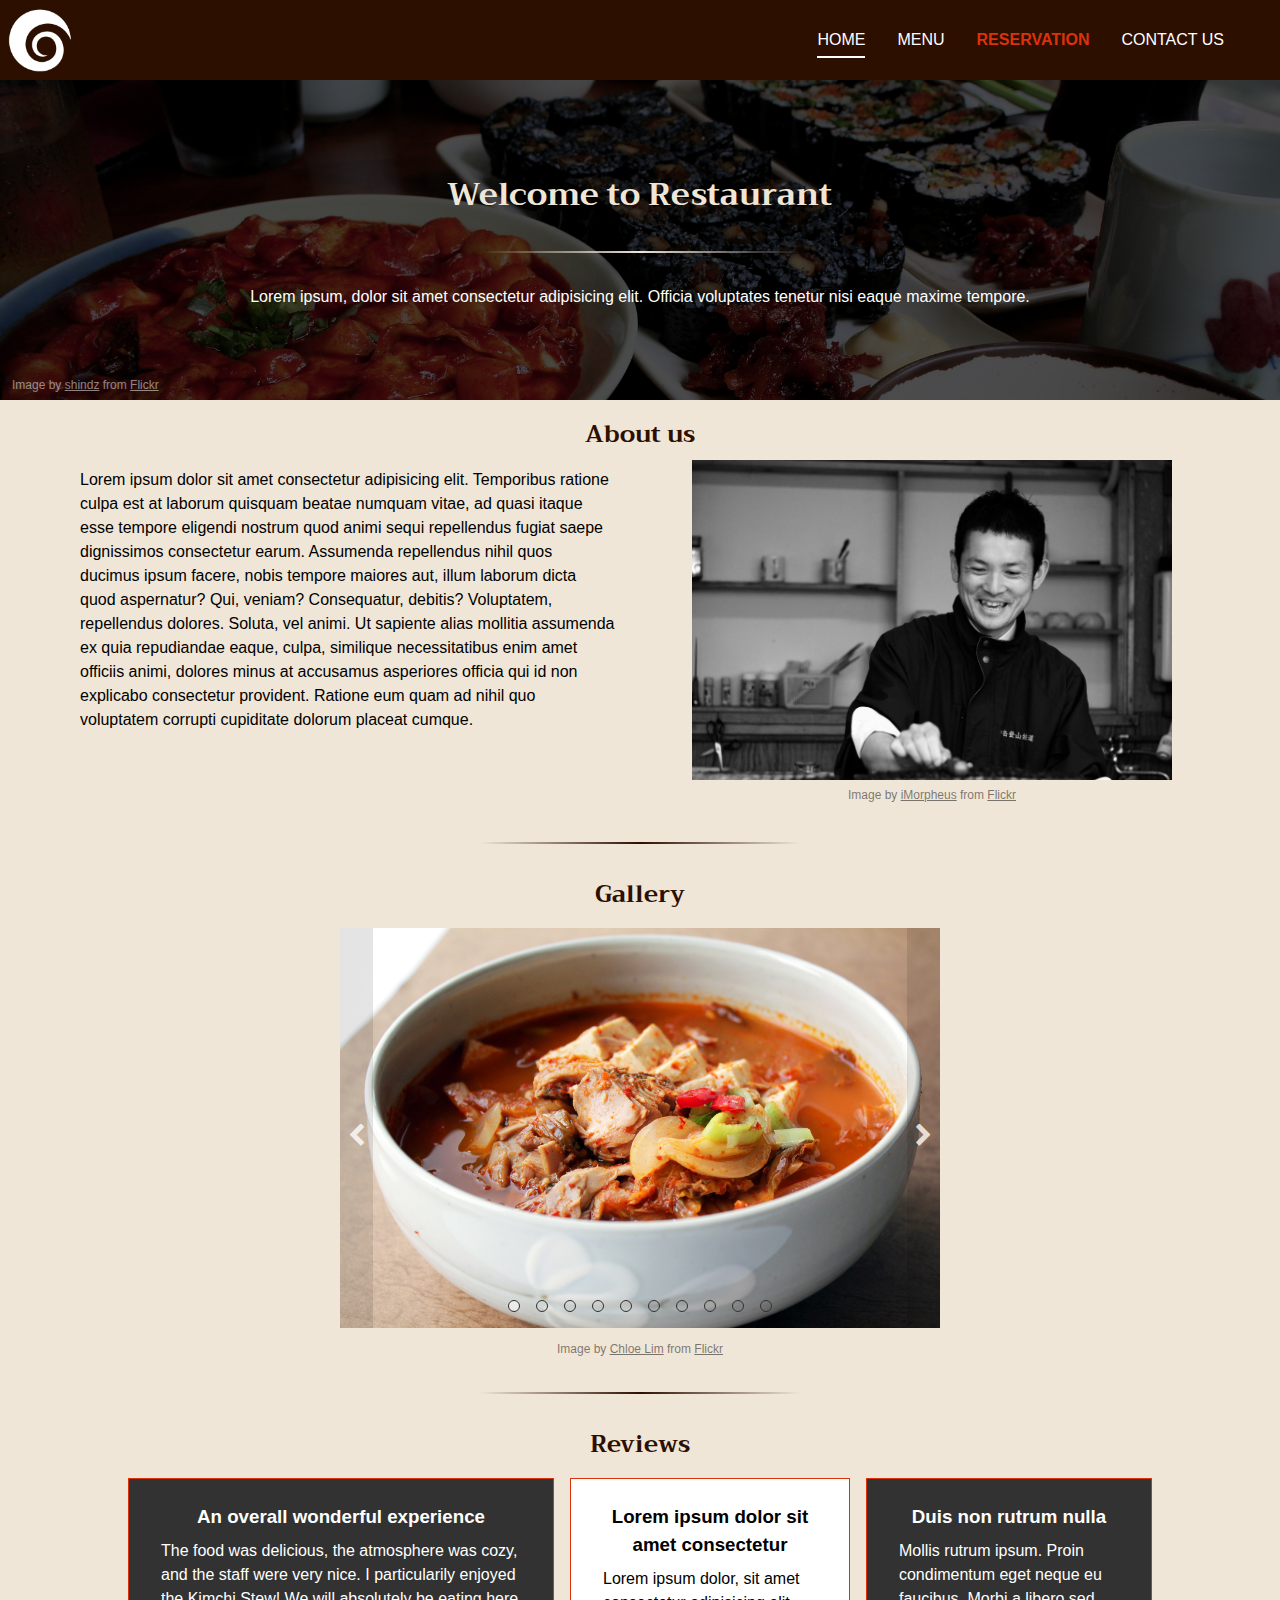
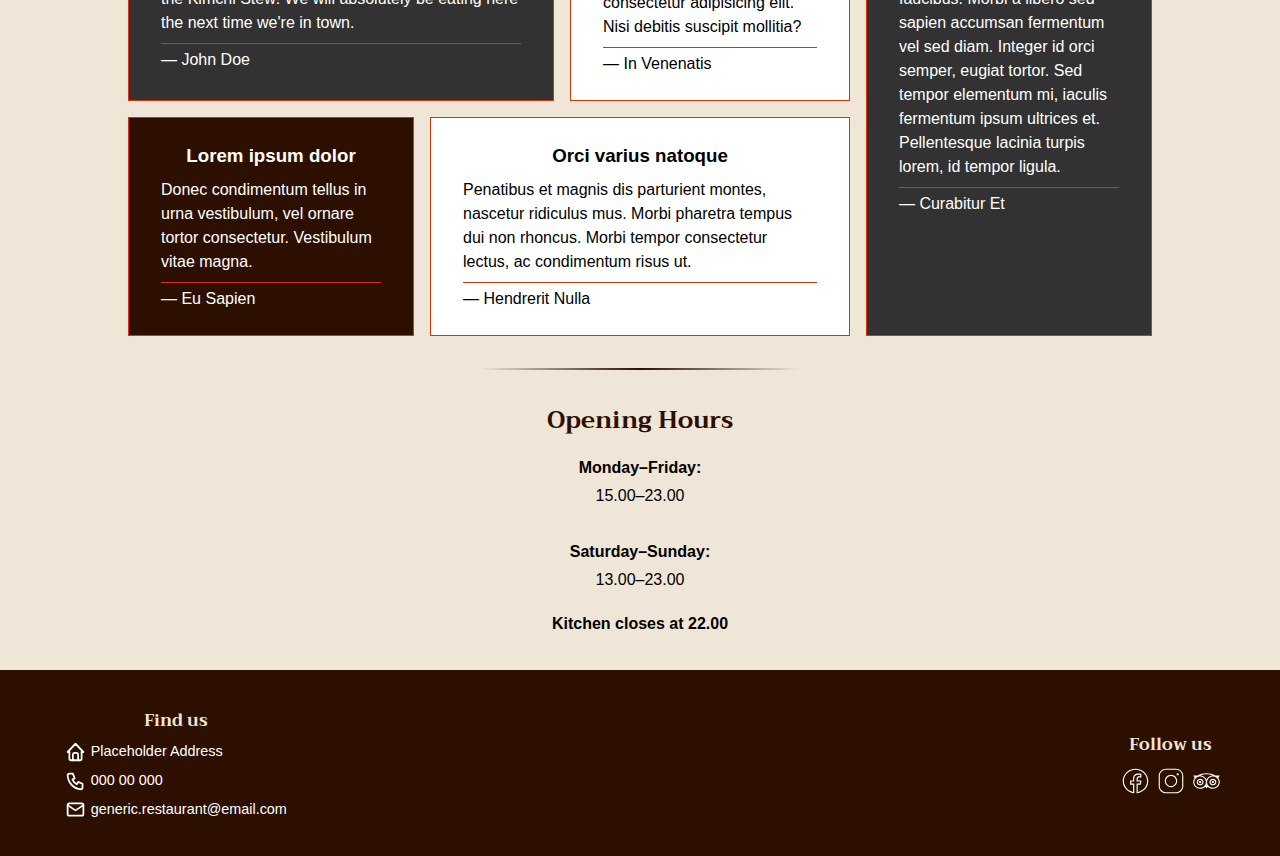
<file: index.html>
<!DOCTYPE html>
<html lang="en">

<head>
    <meta charset="UTF-8">
    <meta http-equiv="X-UA-Compatible" content="IE=edge">
    <meta name="viewport" content="width=device-width, initial-scale=1.0">
    <title>Restaurant</title>
    <link rel="icon" type="image/x-icon" href="images/icons/favicon.ico">
    <link rel="stylesheet" href="css/main.css">
    <link rel="stylesheet" href="css/index.css">
    <link rel="stylesheet" href="https://cdnjs.cloudflare.com/ajax/libs/font-awesome/4.7.0/css/font-awesome.min.css">
    <script src="https://ajax.googleapis.com/ajax/libs/jquery/2.1.3/jquery.min.js"></script>
    <script defer src="js/insert-header-and-footer.js"></script>
    <script defer src="js/gallery-slideshow.js"></script>
</head>

<body>
    <header>
        <!-- Navigation for when JavaScript is disabled -->
        <nav class="no-js">
            <ul class="nav-list">
                <li>
                    <a class="nav-link" href="index.html">Home</a>
                </li>
                <li>
                    <a class="nav-link" href="menu.html">Menu</a>
                </li>
                <li><a class="nav-link highlight" href="reservation.html">Reservation</a></li>
                <li><a class="nav-link" href="contact us.html">Contact us</a></li>
            </ul>
        </nav>
    </header>

    <main>
        <!-- Banner -->
        <section>
            <figure class="banner-container img-overlay">
                <div class="banner-text">
                    <h1 id="introduction">Welcome to Restaurant</h1>
                    <hr>
                    <p>Lorem ipsum, dolor sit amet consectetur adipisicing elit. Officia voluptates tenetur nisi eaque
                        maxime tempore.</p>
                </div>
                <figcaption>
                    Image by <a target="_blank" rel="noopener noreferrer"
                        href="https://www.flickr.com/photos/90922774@N00">shindz</a>
                    from <a target="_blank" rel="noopener noreferrer"
                        href="https://www.flickr.com/photos/90922774@N00/872371771">Flickr</a>
                </figcaption>
            </figure>
        </section>

        <!-- About Us -->
        <section>
            <h2>About us</h2>
            <div class="split">
                <div class="split--larger">
                    <p>Lorem ipsum dolor sit amet consectetur adipisicing elit.
                        Temporibus ratione culpa est at laborum quisquam beatae
                        numquam vitae, ad quasi itaque esse tempore eligendi nostrum
                        quod animi sequi repellendus fugiat saepe dignissimos
                        consectetur earum. Assumenda repellendus nihil quos ducimus
                        ipsum facere, nobis tempore maiores aut, illum laborum dicta
                        quod aspernatur? Qui, veniam? Consequatur, debitis?
                        Voluptatem, repellendus dolores. Soluta, vel animi. Ut
                        sapiente alias mollitia assumenda ex quia repudiandae eaque,
                        culpa, similique necessitatibus enim amet officiis animi,
                        dolores minus at accusamus asperiores officia qui id non
                        explicabo consectetur provident. Ratione eum quam ad nihil
                        quo voluptatem corrupti cupiditate dolorum placeat cumque.</p>
                </div>
                <div class="split--smaller">
                    <img class="img-medium" src="images/yakitori-chef.jpg" alt="Smiling Yakitori chef">
                    <figcaption>
                        Image by <a target="_blank" rel="noopener noreferrer"
                            href="https://www.flickr.com/photos/sfj/">iMorpheus</a> from <a target="_blank"
                            rel="noopener noreferrer"
                            href="https://www.flickr.com/photos/sfj/2467590500/in/photostream/">Flickr</a>
                    </figcaption>
                </div>
            </div>
        </section>
        <hr>

        <!-- Gallery -->
        <section>
            <h2>Gallery</h2>
            <div class="slide-gallery">
                <!-- Buttons -->
                <button class="gallery-btn-prev">
                    <i class="fa fa-chevron-left" aria-hidden="true"></i>
                </button>
                <button class="gallery-btn-next">
                    <i class="fa fa-chevron-right" aria-hidden="true"></i>
                </button>
                <a href="#reviews" id="skip-gallery" class="skip-link">Skip image links</a>

                <!-- Images -->
                <div class="gallery-images">
                    <figure class="gallery-item">
                        <img src="images/gallery/tuna-kimchi-stew.jpg" alt="Tuna Kimchi Stew.">
                        <figcaption>
                            Image by <a target="_blank" rel="noopener noreferrer"
                                href="https://www.flickr.com/photos/kfoodaddict/">Chloe Lim</a> from <a target="_blank"
                                rel="noopener noreferrer"
                                href="https://www.flickr.com/photos/kfoodaddict/10165987846/in/photostream/">Flickr</a>
                        </figcaption>
                    </figure>

                    <figure class="gallery-item">
                        <img src="images/gallery/marinated-beef.jpg"
                            alt="Marinated, thin sliced beef with sweet soy sauce (Bulgogi).">
                        <figcaption>
                            Image by <a target="_blank" rel="noopener noreferrer"
                                href="https://www.flickr.com/photos/kfoodaddict/">Chloe Lim</a> from <a target="_blank"
                                rel="noopener noreferrer"
                                href="https://www.flickr.com/photos/kfoodaddict/8634652350/in/photostream/">Flickr</a>
                        </figcaption>
                    </figure>

                    <figure class="gallery-item">
                        <img src="images/gallery/fried-kimchi-pork-tofu.jpg"
                            alt="Fried Kimchi and pork served with warm tofu.">
                        <figcaption>
                            Image by <a target="_blank" rel="noopener noreferrer"
                                href="https://www.flickr.com/photos/kfoodaddict/">Chloe Lim</a> from <a target="_blank"
                                rel="noopener noreferrer"
                                href="https://www.flickr.com/photos/kfoodaddict/9933979106/in/photostream/">Flickr</a>
                        </figcaption>
                    </figure>

                    <figure class="gallery-item">
                        <img src="images/gallery/spicy-rice-cake-skewers.jpg" alt="Spicy Rice Cake on skewers.">
                        <figcaption>
                            Image by <a target="_blank" rel="noopener noreferrer"
                                href="https://www.flickr.com/photos/kfoodaddict/">Chloe Lim</a> from <a target="_blank"
                                rel="noopener noreferrer"
                                href="https://www.flickr.com/photos/kfoodaddict/9656164568/in/photostream/">Flickr</a>
                        </figcaption>
                    </figure>

                    <figure class="gallery-item">
                        <img src="images/gallery/spicy-noodle-fried-dumpling.jpg"
                            alt="Spicy Noodles with fried Dumplings.">
                        <figcaption>
                            Image by <a target="_blank" rel="noopener noreferrer"
                                href="https://www.flickr.com/photos/kfoodaddict/">Chloe Lim</a> from <a target="_blank"
                                rel="noopener noreferrer"
                                href="https://www.flickr.com/photos/kfoodaddict/9517663605/in/photostream/">Flickr</a>
                        </figcaption>
                    </figure>

                    <figure class="gallery-item">
                        <img src="images/gallery/spicy-pork.jpg" alt="Spicy Pork (Bulgogi).">
                        <figcaption>
                            Image by <a target="_blank" rel="noopener noreferrer"
                                href="https://www.flickr.com/photos/kfoodaddict/">Chloe Lim</a> from <a target="_blank"
                                rel="noopener noreferrer"
                                href="https://www.flickr.com/photos/kfoodaddict/10374957283/in/photostream/">Flickr</a>
                        </figcaption>
                    </figure>

                    <figure class="gallery-item">
                        <img src="images/gallery/fried-dumplings.jpg" alt="Fried Dumplings.">
                        <figcaption>
                            Image by <a target="_blank" rel="noopener noreferrer"
                                href="https://www.flickr.com/photos/95331993@N06/">Jinho Kim</a> from <a target="_blank"
                                rel="noopener noreferrer"
                                href="https://www.flickr.com/photos/95331993@N06/41824219882/in/album-72157633362316549/">Flickr</a>
                        </figcaption>
                    </figure>

                    <figure class="gallery-item">
                        <img src="images/gallery/bibimbap.jpg"
                            alt="Bibimbap (cookied rice with vegetables and meat, topped with kimchi).">
                        <figcaption>
                            Image by <a target="_blank" rel="noopener noreferrer"
                                href="https://www.flickr.com/photos/kfoodaddict/">Chloe Lim</a> from <a target="_blank"
                                rel="noopener noreferrer"
                                href="https://www.flickr.com/photos/kfoodaddict/7862312676/in/photostream/">Flickr</a>
                        </figcaption>
                    </figure>

                    <figure class="gallery-item">
                        <img src="images/gallery/matcha-hojicha-cake.jpg"
                            alt="Matcha and Hojicha mousse layers, matcha sponge and black sesame brittle.">
                        <figcaption>
                            Image by <a target="_blank" rel="noopener noreferrer"
                                href="https://www.flickr.com/photos/8507797@N03/">Grace Chan</a> from <a target="_blank"
                                rel="noopener noreferrer"
                                href="https://www.flickr.com/photos/8507797@N03/40004581331/">Flickr</a>
                        </figcaption>
                    </figure>

                    <figure class="gallery-item">
                        <img src="images/gallery/patbingsu.jpg" alt="Patbingsu (red beans shaved ice).">
                        <figcaption>
                            Image by <a target="_blank" rel="noopener noreferrer"
                                href="https://www.flickr.com/photos/estherbunnay/">Pictured Thoughts</a> from <a
                                target="_blank" rel="noopener noreferrer"
                                href="https://www.flickr.com/photos/estherbunnay/6971326243/">Flickr</a>
                        </figcaption>
                    </figure>
                </div>

                <!-- Dots -->
                <div class="dots"></div>
            </div>
        </section>
        <hr>

        <!-- Reviews -->
        <section>
            <h2 id="reviews">Reviews</h2>
            <div class="reviews-container">
                <div class="bg-dark-neutral review">
                    <h3>An overall wonderful experience</h3>
                    <p>The food was delicious, the atmosphere was cozy, and the
                        staff were very nice. I particularily enjoyed the Kimchi Stew!
                        We will absolutely be eating here the next time we're in town. </p>
                    <p class="signature">&mdash; John Doe</p>
                </div>
                <div class="bg-light-neutral review">
                    <h3>Lorem ipsum dolor sit amet consectetur</h3>
                    <p>Lorem ipsum dolor, sit amet consectetur adipisicing elit.
                        Nisi debitis suscipit mollitia?</p>
                    <p class="signature">&mdash; In Venenatis</p>
                </div>
                <div class="bg-dark-colorful review">
                    <h3>Lorem ipsum dolor</h3>
                    <p>Donec condimentum tellus in urna vestibulum,
                        vel ornare tortor consectetur. Vestibulum vitae magna.</p>
                    <p class="signature">&mdash; Eu Sapien</p>
                </div>
                <div class="bg-light-neutral review">
                    <h3>Orci varius natoque</h3>
                    <p>Penatibus et magnis dis parturient montes, nascetur
                        ridiculus mus. Morbi pharetra tempus dui non rhoncus.
                        Morbi tempor consectetur lectus, ac condimentum risus ut. </p>
                    <p class="signature">&mdash; Hendrerit Nulla</p>
                </div>
                <div class="bg-dark-neutral review">
                    <h3>Duis non rutrum nulla</h3>
                    <p>Mollis rutrum ipsum. Proin condimentum eget neque eu
                        faucibus. Morbi a libero sed sapien accumsan fermentum
                        vel sed diam. Integer id orci semper, eugiat tortor. Sed
                        tempor elementum mi, iaculis fermentum ipsum ultrices et.
                        Pellentesque lacinia turpis lorem, id tempor ligula. </p>
                    <p class="signature">&mdash; Curabitur Et</p>
                </div>
            </div>
        </section>
        <hr>

        <!-- Opening Hours -->
        <section>
            <h2>Opening Hours</h2>
            <div>
                <div id="opening-hours-container">
                    <ul>
                        <li><b>Monday&ndash;Friday:</b> <br>
                            15.00&ndash;23.00</li><br>
                        <li><b>Saturday&ndash;Sunday:</b> <br>
                            13.00&ndash;23.00</li>
                    </ul>
                    <div>
                        <b>Kitchen closes at 22.00</b>
                    </div>
                </div>
            </div>
        </section>
    </main>
    
    <footer>
    </footer>
</body>

</html>
</file>
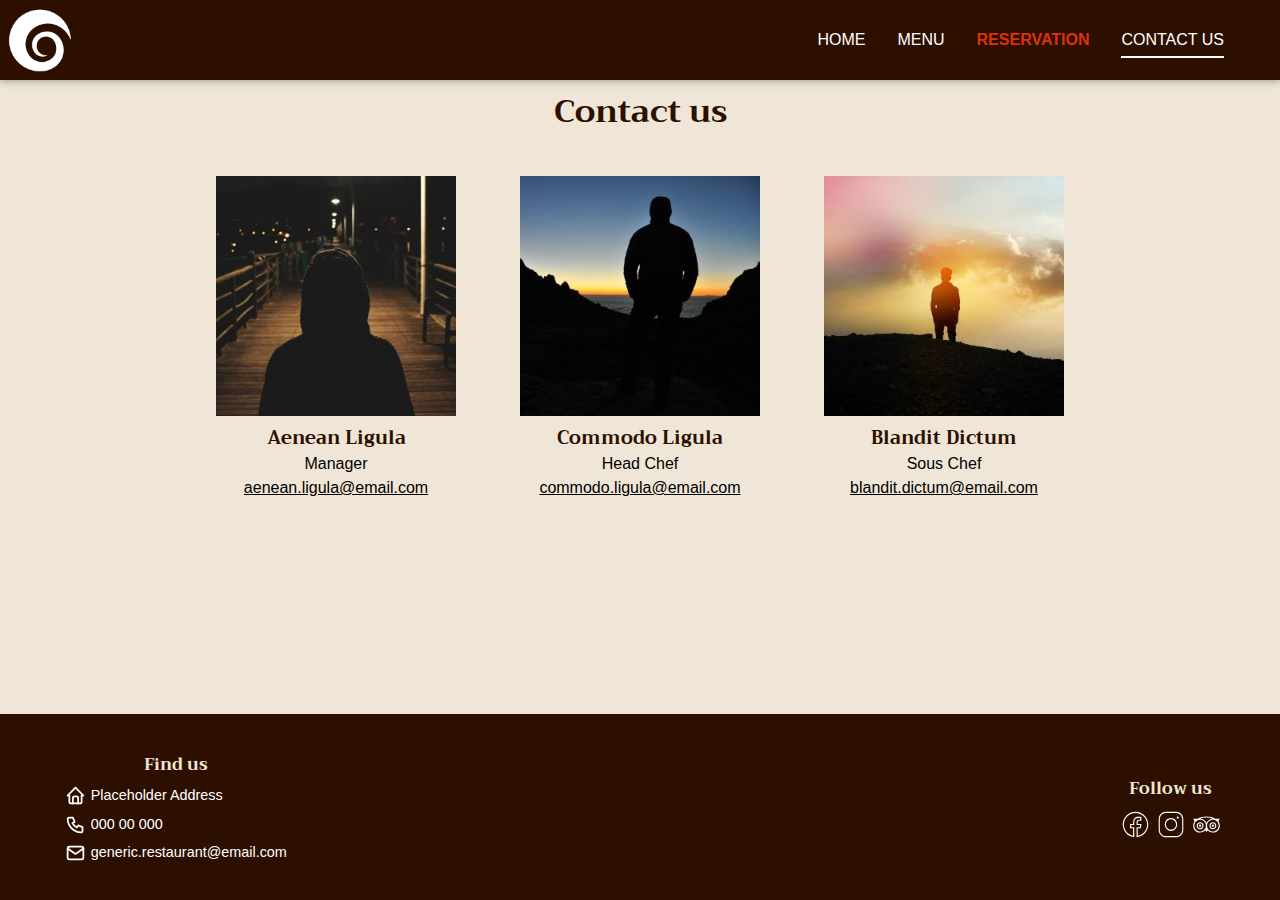
<file: contact us.html>
<!DOCTYPE html>
<html lang="en">
<head>
    <meta charset="UTF-8">
    <meta http-equiv="X-UA-Compatible" content="IE=edge">
    <meta name="viewport" content="width=device-width, initial-scale=1.0">
    <title>Contact Us &ndash; Restaurant</title>
    <link rel="icon" type="image/x-icon" href="images/icons/favicon.ico">
    <link rel="stylesheet" href="css/main.css">
    <link rel="stylesheet" href="css/contact us.css">
    <script src="https://ajax.googleapis.com/ajax/libs/jquery/2.1.3/jquery.min.js"></script>
    <script defer src="js/insert-header-and-footer.js"></script>
</head>
<body>
    <header>
        <!-- Navigation for when JavaScript is disabled -->
        <nav class="nojs">
            <ul class="nav-list">
                <li>
                    <a class="nav-link" href="index.html">Home</a>
                </li>
                <li>
                    <a class="nav-link" href="menu.html">Menu</a>
                </li>
                <li><a class="nav-link highlight" href="reservation.html">Reservation</a></li>
                <li><a class="nav-link" href="contact us.html">Contact us</a></li>
            </ul>
        </nav>
    </header>
    
    <main>
        <h1>Contact us</h1>
        <section>
            <div class="employee-container">
                <div class="employee-info">
                    <img src="images/employees/person-silhouette1.jpg" alt="Employee picture of Aenean Ligula">
                    <h3 class="employee-name">Aenean Ligula</h3>
                    <p class="employee-role">Manager</p>
                    <p class="employee-mail">
                        <a href="mailto:aenean.ligula@email.com">aenean.ligula@email.com</a>
                    </p>
                </div>
                <div class="employee-info">
                    <img src="images/employees/person-silhouette2.jpg" alt="Employee picture of Commodo Ligula">
                    <h3 class="employee-name">Commodo Ligula</h3>
                    <p class="employee-role">Head Chef</p>
                    <p class="employee-mail">
                        <a href="mailto:commodo.ligula@email.com">commodo.ligula@email.com</a>
                    </p>
                </div>
                <div class="employee-info">
                    <img src="images/employees/person-silhouette3.jpg" alt="Employee picture of Blandit Dictum">
                    <h3 class="employee-name">Blandit Dictum</h3>
                    <p class="employee-role">Sous Chef</p>
                    <p class="employee-mail">
                        <a href="mailto:blandit.dictum@email.com">blandit.dictum@email.com</a>
                    </p>
                </div>
            </div>
        </section>
    </main>
    
    <footer></footer>
</body>
</html>
</file>
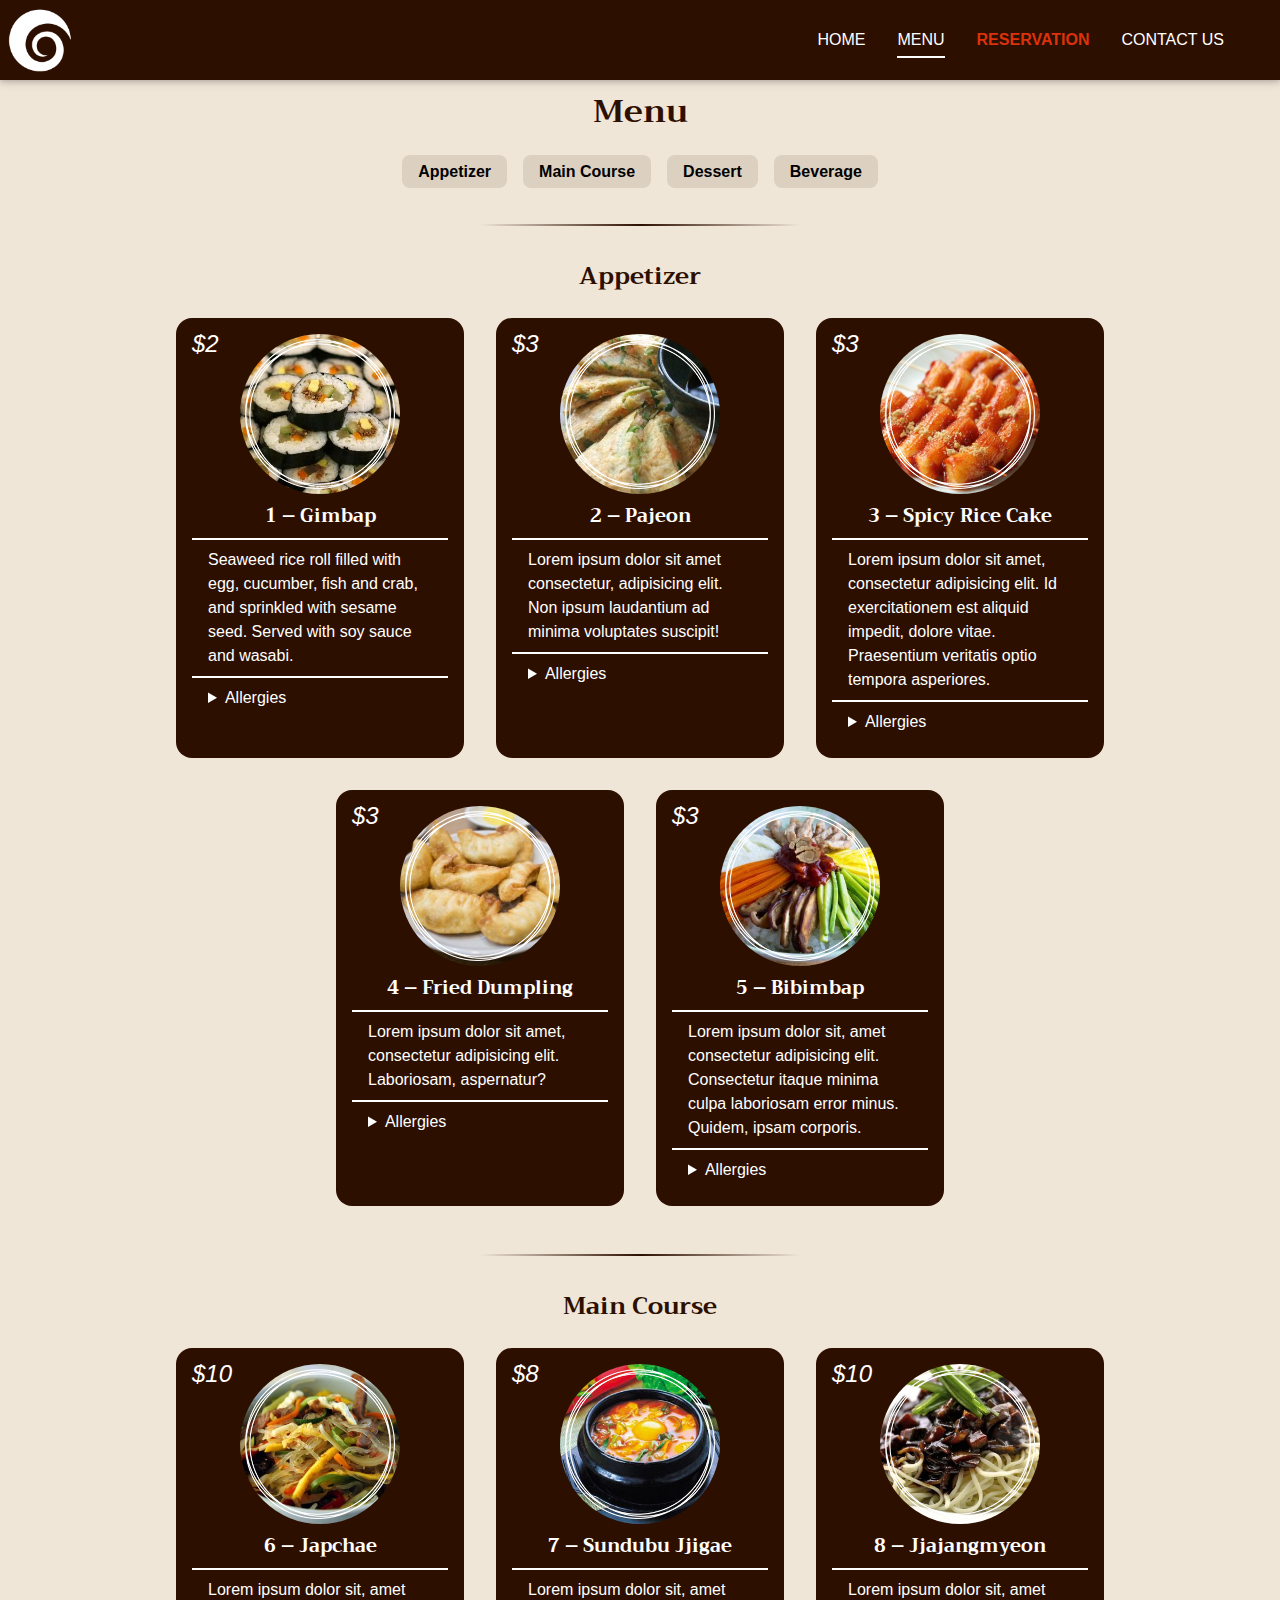
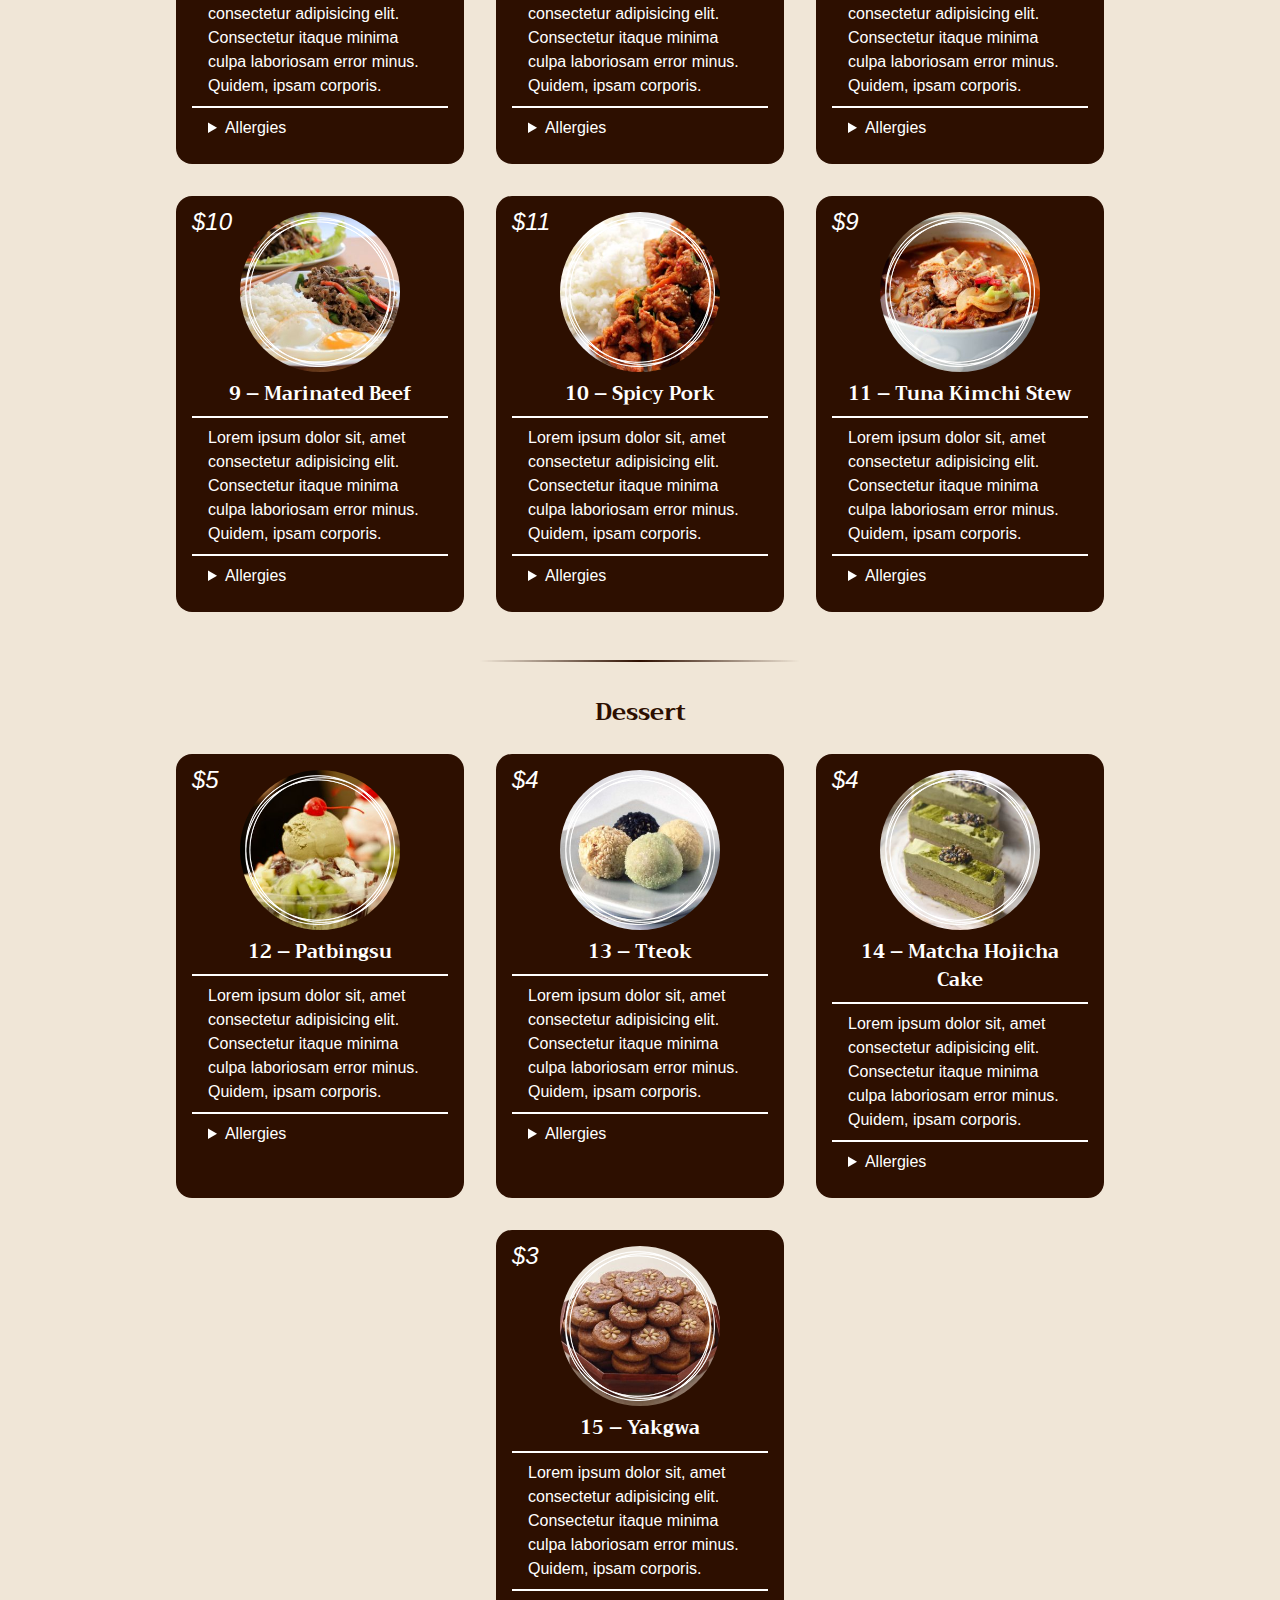
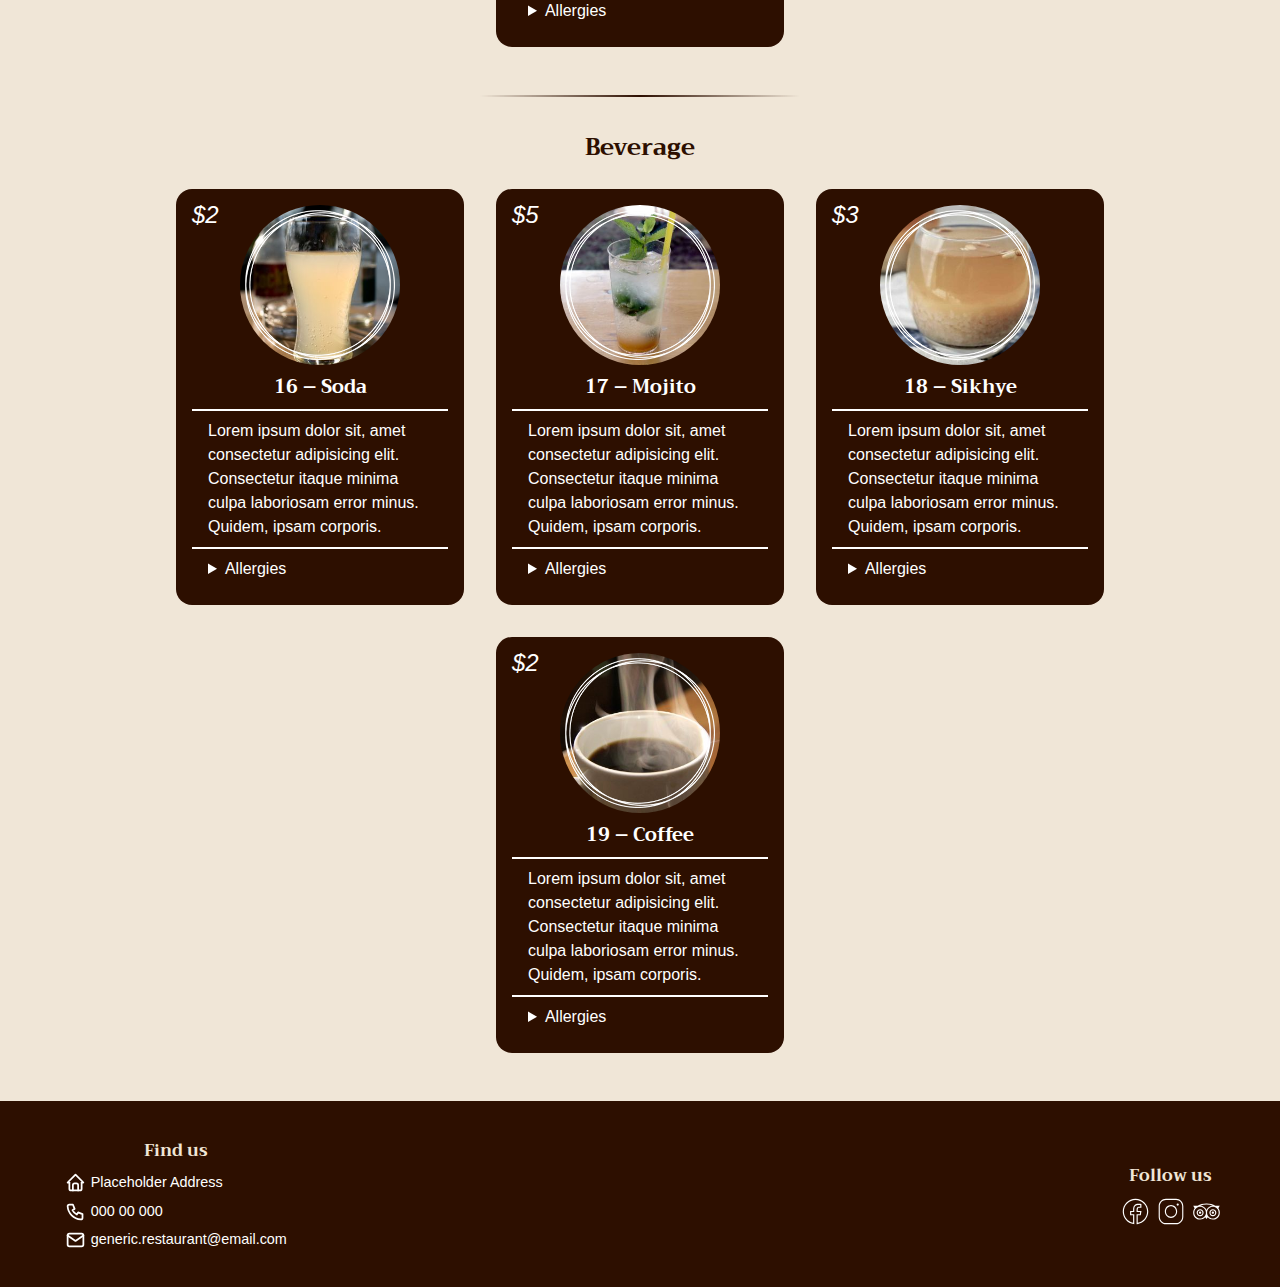
<file: menu.html>
<!DOCTYPE html>
<html lang="en">

<head>
    <meta charset="UTF-8">
    <meta http-equiv="X-UA-Compatible" content="IE=edge">
    <meta name="viewport" content="width=device-width, initial-scale=1.0">
    <title>Menu &ndash; Restaurant</title>
    <link rel="icon" type="image/x-icon" href="images/icons/favicon.ico">
    <link rel="stylesheet" href="css/main.css">
    <link rel="stylesheet" href="css/menu.css">
    <script src="https://ajax.googleapis.com/ajax/libs/jquery/2.1.3/jquery.min.js"></script>
    <script defer src="js/insert-header-and-footer.js"></script>
</head>

<body>
    <header>
        <!-- Navigation for when JavaScript is disabled -->
        <nav class="no-js">
            <ul class="nav-list">
                <li>
                    <a class="nav-link" href="index.html">Home</a>
                </li>
                <li>
                    <a class="nav-link" href="menu.html">Menu</a>
                </li>
                <li><a class="nav-link highlight" href="reservation.html">Reservation</a></li>
                <li><a class="nav-link" href="contact us.html">Contact us</a></li>
            </ul>
        </nav>
    </header>

    <main>
        <h1>Menu</h1>
        <div class="menu-shortcuts">
            <ul>
                <li>
                    <a href="#appetizer">Appetizer</a>
                </li>
            </ul>
            <ul>
                <li>
                    <a href="#main-course">Main Course</a>
                </li>
            </ul>
            <ul>
                <li>
                    <a href="#dessert">Dessert</a>
                </li>
            </ul>
            <ul>
                <li>
                    <a href="#beverage">Beverage</a>
                </li>
            </ul>
            
        </div>
        <hr>

        <!-- Menu items: Appetizers -->
        <section id="appetizer">
            <h2>Appetizer</h2>
            <div class="appetizer-container">
                <div class="menu-item">
                    <p class="price">$2</p>
                    <div class="menu-item__image-container">
                        <img class="menu-item__image" src="images/menu/gimbap.jpg">
                    </div>
                    <h3>1 &ndash; Gimbap</h3>
                    <hr>
                    <p>Seaweed rice roll filled with egg, cucumber, fish and crab, and sprinkled with sesame seed.
                        Served with soy sauce and wasabi. </p>
                    <hr>
                    <details>
                        <summary>Allergies</summary>
                        <ul>
                            <li>Egg</li>
                            <li>Fish</li>
                            <li>Crab</li>
                            <li>Sesame seed</li>
                            <li>Soy</li>
                        </ul>
                    </details>
                </div>
                <div class="menu-item">
                    <p class="price">$3</p>
                    <div class="menu-item__image-container">
                        <img class="menu-item__image" src="images/menu/pajeon.jpg">
                    </div>
                    <h3>2 &ndash; Pajeon</h3>
                    <hr>
                    <p>Lorem ipsum dolor sit amet consectetur, adipisicing elit. Non ipsum laudantium ad minima
                        voluptates suscipit! </p>
                    <hr>
                    <details>
                        <summary>Allergies</summary>
                        <ul>
                            <li>Lorem</li>
                            <li>Ipsum</li>
                            <li>Dolor</li>
                        </ul>
                    </details>
                </div>
                <div class="menu-item">
                    <p class="price">$3</p>
                    <div class="menu-item__image-container">
                        <img class="menu-item__image" src="images/menu/spicy-rice-cake.jpg">
                    </div>
                    <h3>3 &ndash; Spicy Rice Cake</h3>
                    <hr>
                    <p>Lorem ipsum dolor sit amet, consectetur adipisicing elit. Id exercitationem est aliquid impedit,
                        dolore vitae. Praesentium veritatis optio tempora asperiores. </p>
                    <hr>
                    <details>
                        <summary>Allergies</summary>
                        <ul>
                            <li>None</li>
                        </ul>
                    </details>
                </div>
                <div class="menu-item">
                    <p class="price">$3</p>
                    <div class="menu-item__image-container">
                        <img class="menu-item__image" src="images/menu/fried-dumplings.jpg">
                    </div>
                    <h3>4 &ndash; Fried Dumpling</h3>
                    <hr>
                    <p>Lorem ipsum dolor sit amet, consectetur adipisicing elit. Laboriosam, aspernatur? </p>
                    <hr>
                    <details>
                        <summary>Allergies</summary>
                        <ul>
                            <li>Veniam Perferendis</li>
                        </ul>
                    </details>
                </div>
                <div class="menu-item">
                    <p class="price">$3</p>
                    <div class="menu-item__image-container">
                        <img class="menu-item__image" src="images/menu/bibimbap.jpg">
                    </div>
                    <h3>5 &ndash; Bibimbap</h3>
                    <hr>
                    <p>Lorem ipsum dolor sit, amet consectetur adipisicing elit. Consectetur itaque minima culpa
                        laboriosam error minus. Quidem, ipsam corporis. </p>
                    <hr>
                    <details>
                        <summary>Allergies</summary>
                        <ul>
                            <li>Adipisicing</li>
                        </ul>
                    </details>
                </div>
            </div>
        </section>

        <hr>

        <!-- Menu items: Main Courses -->
        <section id="main-course">
            <h2>Main Course</h2>
            <div class="main-course-container">
                <div class="menu-item">
                    <p class="price">$10</p>
                    <div class="menu-item__image-container">
                        <img class="menu-item__image" src="images/menu/japchae.jpg">
                    </div>
                    <h3>6 &ndash; Japchae</h3>
                    <hr>
                    <p>Lorem ipsum dolor sit, amet consectetur adipisicing elit. Consectetur itaque minima culpa
                        laboriosam error minus. Quidem, ipsam corporis. </p>
                    <hr>
                    <details>
                        <summary>Allergies</summary>
                        <ul>
                            <li>Adipisicing</li>
                        </ul>
                    </details>
                </div>
                <div class="menu-item">
                    <p class="price">$8</p>
                    <div class="menu-item__image-container">
                        <img class="menu-item__image" src="images/menu/sundubu-jjigae.jpg">
                    </div>
                    <h3>7 &ndash; Sundubu Jjigae</h3>
                    <hr>
                    <p>Lorem ipsum dolor sit, amet consectetur adipisicing elit. Consectetur itaque minima culpa
                        laboriosam error minus. Quidem, ipsam corporis. </p>
                    <hr>
                    <details>
                        <summary>Allergies</summary>
                        <ul>
                            <li>Adipisicing</li>
                        </ul>
                    </details>
                </div>
                <div class="menu-item">
                    <p class="price">$10</p>
                    <div class="menu-item__image-container">
                        <img class="menu-item__image" src="images/menu/jjajangmyeon.jpg">
                    </div>
                    <h3>8 &ndash; Jjajangmyeon</h3>
                    <hr>
                    <p>Lorem ipsum dolor sit, amet consectetur adipisicing elit. Consectetur itaque minima culpa
                        laboriosam error minus. Quidem, ipsam corporis. </p>
                    <hr>
                    <details>
                        <summary>Allergies</summary>
                        <ul>
                            <li>Adipisicing</li>
                        </ul>
                    </details>
                </div>
                <div class="menu-item">
                    <p class="price">$10</p>
                    <div class="menu-item__image-container">
                        <img class="menu-item__image" src="images/menu/marinated-beef.jpg">
                    </div>
                    <h3>9 &ndash; Marinated Beef</h3>
                    <hr>
                    <p>Lorem ipsum dolor sit, amet consectetur adipisicing elit. Consectetur itaque minima culpa
                        laboriosam error minus. Quidem, ipsam corporis. </p>
                    <hr>
                    <details>
                        <summary>Allergies</summary>
                        <ul>
                            <li>Adipisicing</li>
                        </ul>
                    </details>
                </div>
                <div class="menu-item">
                    <p class="price">$11</p>
                    <div class="menu-item__image-container">
                        <img class="menu-item__image" src="images/menu/spicy-pork.jpg">
                    </div>
                    <h3>10 &ndash; Spicy Pork</h3>
                    <hr>
                    <p>Lorem ipsum dolor sit, amet consectetur adipisicing elit. Consectetur itaque minima culpa
                        laboriosam error minus. Quidem, ipsam corporis. </p>
                    <hr>
                    <details>
                        <summary>Allergies</summary>
                        <ul>
                            <li>Adipisicing</li>
                        </ul>
                    </details>
                </div>
                <div class="menu-item">
                    <p class="price">$9</p>
                    <div class="menu-item__image-container">
                        <img class="menu-item__image" src="images/menu/tuna-kimchi-stew.jpg">
                    </div>
                    <h3>11 &ndash; Tuna Kimchi Stew</h3>
                    <hr>
                    <p>Lorem ipsum dolor sit, amet consectetur adipisicing elit. Consectetur itaque minima culpa
                        laboriosam error minus. Quidem, ipsam corporis. </p>
                    <hr>
                    <details>
                        <summary>Allergies</summary>
                        <ul>
                            <li>Adipisicing</li>
                        </ul>
                    </details>
                </div>
            </div>
        </section>

        <hr>

        <!-- Menu items: Desserts -->
        <section id="dessert">
            <h2>Dessert</h2>
            <div class="dessert-container">
                <div class="menu-item">
                    <p class="price">$5</p>
                    <div class="menu-item__image-container">
                        <img class="menu-item__image" src="images/menu/patbingsu.jpg">
                    </div>
                    <h3>12 &ndash; Patbingsu</h3>
                    <hr>
                    <p>Lorem ipsum dolor sit, amet consectetur adipisicing elit. Consectetur itaque minima culpa
                        laboriosam error minus. Quidem, ipsam corporis. </p>
                    <hr>
                    <details>
                        <summary>Allergies</summary>
                        <ul>
                            <li>Adipisicing</li>
                        </ul>
                    </details>
                </div>
                <div class="menu-item">
                    <p class="price">$4</p>
                    <div class="menu-item__image-container">
                        <img class="menu-item__image" src="images/menu/tteok.jpg">
                    </div>
                    <h3>13 &ndash; Tteok</h3>
                    <hr>
                    <p>Lorem ipsum dolor sit, amet consectetur adipisicing elit. Consectetur itaque minima culpa
                        laboriosam error minus. Quidem, ipsam corporis. </p>
                    <hr>
                    <details>
                        <summary>Allergies</summary>
                        <ul>
                            <li>Adipisicing</li>
                        </ul>
                    </details>
                </div>
                <div class="menu-item">
                    <p class="price">$4</p>
                    <div class="menu-item__image-container">
                        <img class="menu-item__image" src="images/menu/matcha-hojicha-cake.jpg">
                    </div>
                    <h3>14 &ndash; Matcha Hojicha Cake</h3>
                    <hr>
                    <p>Lorem ipsum dolor sit, amet consectetur adipisicing elit. Consectetur itaque minima culpa
                        laboriosam error minus. Quidem, ipsam corporis. </p>
                    <hr>
                    <details>
                        <summary>Allergies</summary>
                        <ul>
                            <li>Adipisicing</li>
                        </ul>
                    </details>
                </div>
                <div class="menu-item">
                    <p class="price">$3</p>
                    <div class="menu-item__image-container">
                        <img class="menu-item__image" src="images/menu/yakgwa.jpg">
                    </div>
                    <h3>15 &ndash; Yakgwa</h3>
                    <hr>
                    <p>Lorem ipsum dolor sit, amet consectetur adipisicing elit. Consectetur itaque minima culpa
                        laboriosam error minus. Quidem, ipsam corporis. </p>
                    <hr>
                    <details>
                        <summary>Allergies</summary>
                        <ul>
                            <li>Adipisicing</li>
                        </ul>
                    </details>
                </div>
            </div>
        </section>

        <hr>

        <!-- Menu items: Beverages -->
        <section id="beverage">
            <h2>Beverage</h2>
            <div class="beverage-container">
                <div class="menu-item">
                    <p class="price">$2</p>
                    <div class="menu-item__image-container">
                        <img class="menu-item__image" src="images/menu/soda.jpg">
                    </div>
                    <h3>16 &ndash; Soda</h3>
                    <hr>
                    <p>Lorem ipsum dolor sit, amet consectetur adipisicing elit. Consectetur itaque minima culpa
                        laboriosam error minus. Quidem, ipsam corporis. </p>
                    <hr>
                    <details>
                        <summary>Allergies</summary>
                        <ul>
                            <li>None</li>
                        </ul>
                    </details>
                </div>
                <div class="menu-item">
                    <p class="price">$5</p>
                    <div class="menu-item__image-container">
                        <img class="menu-item__image" src="images/menu/mojito.jpg">
                    </div>
                    <h3>17 &ndash; Mojito</h3>
                    <hr>
                    <p>Lorem ipsum dolor sit, amet consectetur adipisicing elit. Consectetur itaque minima culpa
                        laboriosam error minus. Quidem, ipsam corporis. </p>
                    <hr>
                    <details>
                        <summary>Allergies</summary>
                        <ul>
                            <li>None</li>
                        </ul>
                    </details>
                </div>
                <div class="menu-item">
                    <p class="price">$3</p>
                    <div class="menu-item__image-container">
                        <img class="menu-item__image" src="images/menu/sikhye.jpg">
                    </div>
                    <h3>18 &ndash; Sikhye</h3>
                    <hr>
                    <p>Lorem ipsum dolor sit, amet consectetur adipisicing elit. Consectetur itaque minima culpa
                        laboriosam error minus. Quidem, ipsam corporis. </p>
                    <hr>
                    <details>
                        <summary>Allergies</summary>
                        <ul>
                            <li>None</li>
                        </ul>
                    </details>
                </div>
                <div class="menu-item">
                    <p class="price">$2</p>
                    <div class="menu-item__image-container">
                        <img class="menu-item__image" src="images/menu/coffee.jpg">
                    </div>
                    <h3>19 &ndash; Coffee</h3>
                    <hr>
                    <p>Lorem ipsum dolor sit, amet consectetur adipisicing elit. Consectetur itaque minima culpa
                        laboriosam error minus. Quidem, ipsam corporis. </p>
                    <hr>
                    <details>
                        <summary>Allergies</summary>
                        <ul>
                            <li>None</li>
                        </ul>
                    </details>
                </div>
            </div>
        </section>
    </main>
    
    <footer></footer>
</body>

</html>
</file>
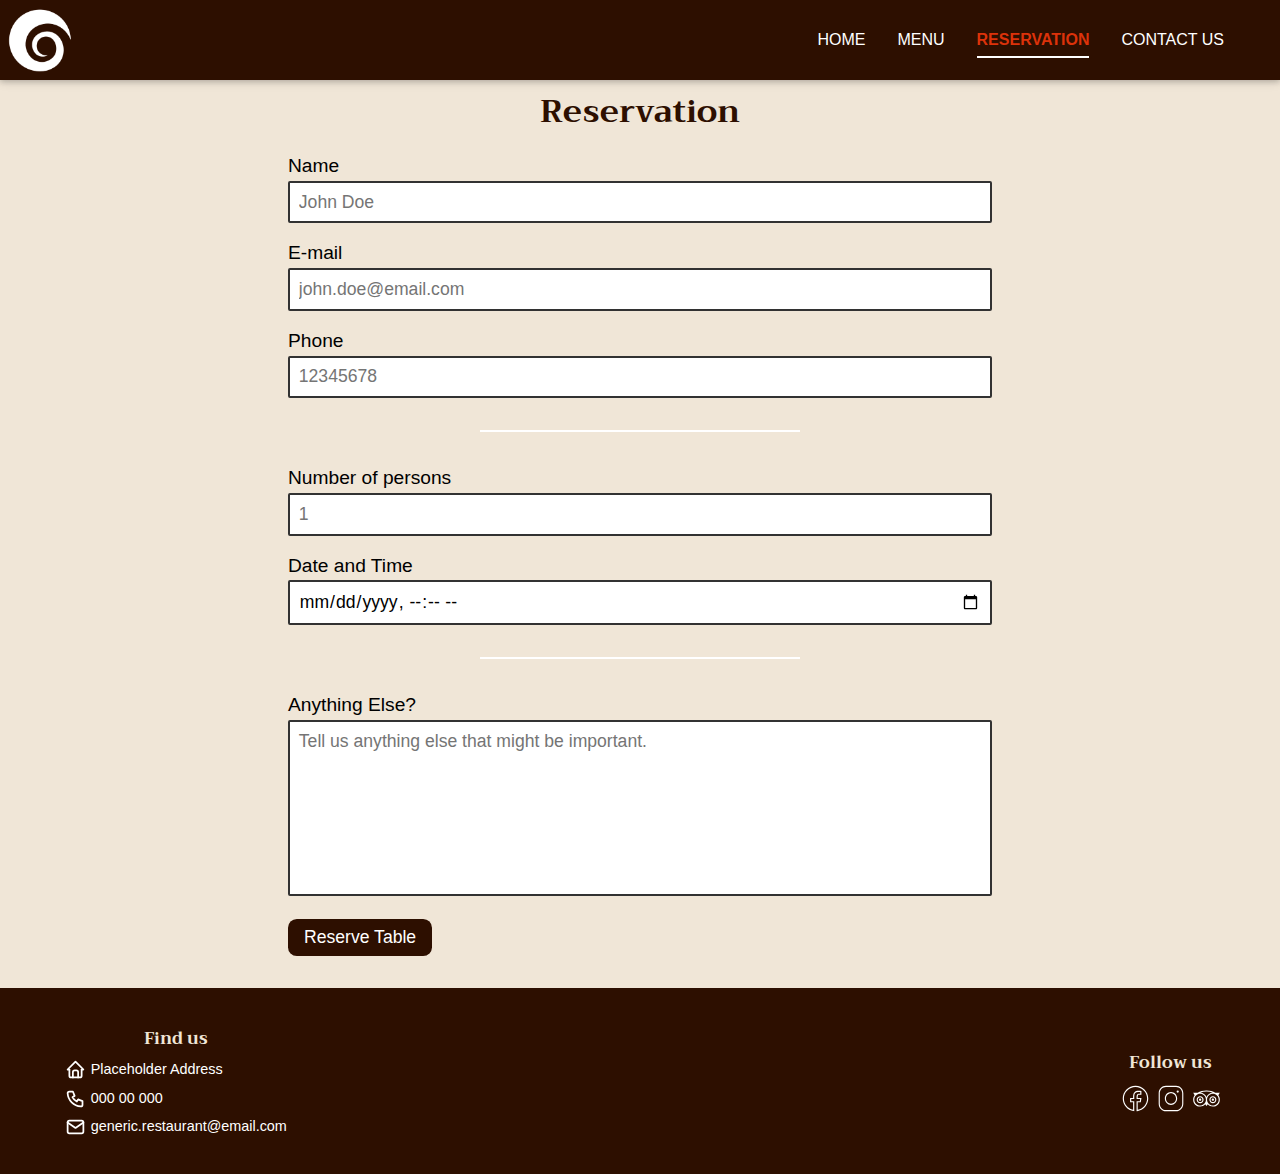
<file: reservation.html>
<!DOCTYPE html>
<html lang="en">

<head>
    <meta charset="UTF-8">
    <meta http-equiv="X-UA-Compatible" content="IE=edge">
    <meta name="viewport" content="width=device-width, initial-scale=1.0">
    <title>Reservation &ndash; Restaurant</title>
    <link rel="icon" type="image/x-icon" href="images/icons/favicon.ico">
    <link rel="stylesheet" href="css/main.css">
    <link rel="stylesheet" href="css/reservation.css">
    <script src="https://ajax.googleapis.com/ajax/libs/jquery/2.1.3/jquery.min.js"></script>
    <script defer src="js/insert-header-and-footer.js"></script>
    <script defer src="js/reservation-form.js"></script>
</head>

<body>
    <header>
        <!-- Navigation for when JavaScript is disabled -->
        <nav class="nojs">
            <ul class="nav-list">
                <li>
                    <a class="nav-link" href="index.html">Home</a>
                </li>
                <li>
                    <a class="nav-link" href="menu.html">Menu</a>
                </li>
                <li><a class="nav-link highlight" href="reservation.html">Reservation</a></li>
                <li><a class="nav-link" href="contact us.html">Contact us</a></li>
            </ul>
        </nav>
    </header>

    <main>
        <h1>Reservation</h1>
        <section>
            <form onsubmit="">
                <div class="form-item">
                    <label for="name">Name</label>
                    <input type="text" id="name" name="visitor-name" placeholder="John Doe" pattern="[A-Z\sa-z]{2,20}"
                        required>
                </div>
                <div class="form-item">
                    <label for="email">E-mail</label>
                    <input type="email" id="email" name="visitor-email" placeholder="john.doe@email.com" required>
                </div>
                <div class="form-item">
                    <label for="phone">Phone</label>
                    <input type="tel" id="phone" name="visitor-phone" placeholder="12345678" pattern="(\d{8})" required>
                </div>
                <hr>
                <div class="form-item">
                    <label for="persons">Number of persons</label>
                    <input type="number" id="persons" name="total-persons" placeholder="1" min="1" required>
                </div>
                <div class="form-item">
                    <label for="date-time">Date and Time</label>
                    <input type="datetime-local" id="date-time" name="arrival-date-time" required>
                </div>
                <hr>
                <div class="form-item">
                    <label for="message">Anything Else?</label>
                    <textarea id="message" name="visitor-message"
                        placeholder="Tell us anything else that might be important."></textarea>
                </div>
                <button type="submit">Reserve Table</button>
                <p class="no-js-warning">⚠️ Warning: Reservation will not be registered when JavaScript is turned off.</p>
            </form>
        </section>
    </main>

    <footer></footer>

    <script>
        let warning = document.querySelector('.no-js-warning');
        warning.remove();
    </script>
</body>

</html>
</file>
<file: css/main.css>
@import url(https://fonts.googleapis.com/css?family=Trirong);

/* || VARAIABLES */
:root {
    /* Colours */
    /* Black */
    --clr-neutral-1: 0, 0, 0;
    /* White */
    --clr-neutral-2: 255, 255, 255;
    /* Dark Grey */
    --clr-neutral-3: 50, 50, 50;
    /* Dark Chocolate */
    --clr-primary-1: 45, 15, 0;
    /* Cream */
    --clr-primary-2: 240, 230, 215;
    /* Hot Sauce */
    --clr-secondary-1: 220, 50, 10;

    /* Fonts */
    --ff-primary: 'Arial', 'Helvetica', sans-serif;
    --ff-secondary: 'Calibri', sans-serif;
    --ff-accent: 'Trirong', 'Roboto Slab', serif;

    /* Sizes */
    --nav-height: 5rem;
}

/* || GENERAL STYLES */
*,
*::before,
*::after {
    box-sizing: border-box;
}

a {
    text-decoration: none;
    background: none;
}

html {
    font-family: var(--ff-primary);
    font-weight: 400;
    line-height: 1.5;
    color: rgb(var(--clr-neutral-1));
}

body {
    margin: 0;
    min-height: 100vh;
    display: grid;
    grid-template-rows: auto 1fr auto;
    background-color: rgb(var(--clr-primary-2));
}

h1,
h2,
h3,
h4, 
h5,
h6 {
    margin: 0.5rem;
    color: rgb(var(--clr-primary-1));
    font-family: var(--ff-accent);
    text-align: center;
}

hr {
    width: 20em;
    margin: 2rem auto;
    border: none;
    height: 2px;
    background: white;
    background: linear-gradient(to right, rgba(var(--clr-primary-1), 0), rgba(var(--clr-primary-1), 1), rgba(var(--clr-primary-1), 0));
    border-bottom: 1px solid transparent;
}

header {
    height: var(--nav-height);
    background-color: rgb(var(--clr-primary-1));
    box-shadow: 
        0 2px 5px 0 rgba(var(--clr-neutral-1), 0.16), 
        0 2px 10px 0 rgba(var(--clr-neutral-1), 0.12);
}

.nav-container {
    height: inherit;
    position: relative;
    margin: 0 auto;
}

nav {
    background-color: rgb(var(--clr-primary-1));
    float: right;
    padding-right: calc(var(--nav-height) / 2);
}

img {
    display: block;
}

.skip-link {
    position: absolute;
    font-size: 0.75rem;
    text-decoration: none;
    color: rgb(var(--clr-neutral-2));
    font-family: var(--ff-secondary);
    text-transform: uppercase;
    background-color: rgb(var(--clr-neutral-3));
    padding: 0.5rem;
    border-radius: 1rem;
    border: 3px solid rgb(var(--clr-neutral-2));
    transition: border 100ms ease-out;
    z-index: 2;
}

p {
    margin: 0.5rem 1rem;
}

details {
    margin: 0.5rem 1rem;
}

main {
    padding-bottom: 1em;
}

figcaption {
    text-align: center;
    margin: 0.5em 1em;
    font-size: 0.75rem;
}

figcaption,
figcaption a {
    color: rgba(var(--clr-neutral-1), 0.5);
}

figcaption a {
    text-decoration: underline;
}

footer {
    border-top: 1px solid transparent;
    min-height: 10em;
    font-size: 0.9rem;
    margin-top: 1rem;
    color: rgb(var(--clr-neutral-2));
    background-color: rgb(var(--clr-primary-1));
}

footer a:hover {
    color: rgb(var(--clr-secondary-1));
}

footer h3 {
    color: rgb(var(--clr-primary-2));
}

/* || SITEWIDE */
/* Navigation (Desktop) */
.logo-link {
    position: absolute;
    top: 0;
    left: 0;
    height: var(--nav-height);
    aspect-ratio: 1 / 1;
    z-index: 1;
}

.logo-img {
    position: absolute;
    display: block;
    width: calc(var(--nav-height) * 0.8);
    aspect-ratio: 1 / 1;
    left: 50%;
    top: 50%;
    transform: translate(-50%, -50%);
}

#skip-navigation {
    left: calc(var(--nav-height) + 1rem);
    top: -1000px;
}

#skip-navigation:focus {
    position: absolute;
    top: 50%;
    transform: translateY(-50%);
    outline: none;
}

#skip-navigation:hover {
    border-color: rgb(var(--clr-secondary-1));
}

.nav-list {
    list-style: none;
    margin: 0;
    padding: 0;
    display: block;
}

.nav-list li {
    float: left;
    padding: 0 1em;
    position: relative;
}

.nav-link {
    position: relative;
    display: block;
    font-family: var(--ff-secondary);
    line-height: var(--nav-height);
    color: rgb(var(--clr-neutral-2));
    text-transform: uppercase;
    text-decoration: none;
    z-index: 1;
}

.nav-link:focus {
    outline: none;
}

.nav-link::before {
    content: '';
    position: absolute;
    background-color: rgb(var(--clr-neutral-2));
    width: 0;
    height: 0.1em;
    top: calc(50% + 1rem);
    left: 50%;
    transition:
        width 350ms ease,
        left 350ms ease,
        background-color 350ms ease;
}

.nav-link.active::before {
    width: 100%;
    left: 0;
    background-color: rgb(var(--clr-neutral-2));
}

.nav-link:is(:hover, :focus)::before {
    width: 100%;
    left: 0;
    height: 0.2em;
    background-color: rgb(var(--clr-secondary-1));
}

.highlight {
    color: rgb(var(--clr-secondary-1));
    font-weight: 700;
}

@media (forced-colors: active) {
    a:hover {
        color: highlight;
    }

    .nav-link.active {
        border-bottom: 2px solid;
    }

    .nav-link.active:hover {
        border-bottom: none;
    }

    .nav-link::before {
        content: '';
        position: absolute;
        width: 0;
        height: 0;
    }
}

/* Navigation (Mobile) */
.nav-mobile {
    display: none;
    position: absolute;
    top: 0;
    right: 0;
    height: var(--nav-height);
    width: var(--nav-height);
}

@media only screen and (max-width: 599px) {
    /* Show hamburger menu on mobile */
    /* ONLY when JavaScript is enabled */
    .nav-mobile {
        display: block;
    }

    nav:not(.no-js) {
        width: 100%;
        margin: 0;
        padding: var(--nav-height) 0 0;
    }

    nav:not(.no-js) .nav-list {
        display: none;
    }

    nav:not(.no-js) .nav-list li {
        float: none;
        padding: 0;
    }

    nav:not(.no-js) .nav-link {
        background-color: rgb(var(--clr-primary-1));
        padding: 1em;
        line-height: 2em
    }

    nav:not(.no-js) .nav-link:is(:hover, :focus) {
        background-color: rgb(var(--clr-neutral-1));
    }

    /* Remove the hover/focus/active bar */
    nav:not(.no-js) .nav-link::before,
    nav:not(.no-js) .nav-link:is(:hover, :focus)::before {
        height: 0;
        width: 0;
    }
}

#nav-toggle {
    position: absolute;
    width: 35px;
    height: 25px;
    top: 50%;
    left: 50%;
    transform: translate(-50%, -50%);
    margin: 0;
    padding: 0;
    background: none;
    border: none;
}

.hamburger,
.hamburger:before,
.hamburger:after {
    position: absolute;
    display: block;
    content: '';
    cursor: pointer;
    border-radius: 1px;
    height: 5px;
    width: 35px;
    background: rgb(var(--clr-neutral-2));
    transition: all 300ms ease-in-out;
}

.hamburger:before {
    top: 10px;
}

.hamburger {
    top: 0px;
}

.hamburger:after {
    top: 20px;
}

#nav-toggle.active > .hamburger {
    background-color: transparent;
}

#nav-toggle.active > .hamburger:before,
#nav-toggle.active > .hamburger:after {
    top: 10px;
}

#nav-toggle.active > .hamburger:before {
    transform: rotate(45deg);
}

#nav-toggle.active > .hamburger:after {
    transform: rotate(-45deg);
}

/* Main */
.split {
    display: flex;
    flex-direction: column;
    gap: 1rem;
    width: 90vw;
    margin: 0 auto;
}

@media (min-width: 60em) {
    .split {
        flex-direction: row;
    }

    .split>* {
        /* Every child of .split has equal width */
        flex-basis: 100%;
    }
}

@media (min-width: 100em) {
    .split {
        flex-direction: row;
    }

    .split>.split--larger {
        flex-basis: 70%;
    }

    .split>.split--smaller {
        flex-basis: 30%;
    }
}

/* Footer */
.footer-container {
    display: flex;
    flex-direction: column;
    align-items: center;
    padding: 1em 3em;
    justify-content: space-between;
}

@media (min-width: 600px) {
    .footer-container {
        flex-direction: row;
    }
}

.footer-container>* {
    margin: 1em;
}

/* .footer-container>div:first-child {
    margin-right: auto;
}

.footer-container>div:last-child {
    margin-left: auto;
} */

.find-us-text {
    display: flex;
    margin: 0.5em;
}

.find-us-text > a {
    color: rgb(var(--clr-neutral-2));
}

.find-us-icon {
    display: inline-block;
    margin-right: 0.3em;
    height: 1.5em;
    aspect-ratio: 1 / 1;
    fill: rgb(var(--clr-neutral-2));
    filter: invert(100%) saturate(0%);
}

.social-media-link {
    display: inline-block;
    margin: 0.1em;
    height: 2em;
    aspect-ratio: 1;
}

.social-media-icon {
    height: inherit;
    width: inherit;
    fill: rgb(var(--clr-neutral-2));
    filter: invert(100%) saturate(0%);
}

.social-media-icon:is(:hover, :focus) {
    filter: invert(60%) saturate(0%);
}
</file>
<file: css/index.css>
/* Index Main */
/* Banner */
.banner-container {
    width: 100%;
    height: 20rem;
    margin-bottom: 1rem;
    position: relative;
    display: flex;
    justify-content: center;
    align-items: center;

    background-color: rgba(var(--clr-neutral-1), 0.7);
    background-image: url(../images/banner.jpg);
    background-size: cover;
    background-position: 50% 25%;
}

.img-overlay {
    background-blend-mode: darken;
}

.banner-text>hr {
    background: linear-gradient(to right, rgba(var(--clr-primary-2), 0), rgba(var(--clr-primary-2), 1), rgba(var(--clr-primary-2), 0));
}

.banner-text>h1 {
    color: rgb(var(--clr-primary-2));
}

.banner-text>p {
    color: rgb(var(--clr-neutral-2));
    text-align: center;
}

.banner-container>figcaption,
.banner-container>figcaption>a {
    color: rgba(var(--clr-neutral-2), 0.5);
}

.banner-container>figcaption {
    position: absolute;
    bottom: 0;
    left: 0;
}

.img-medium {
    width: 80vw;
    height: auto;
    margin: 0 auto;
}

@media (min-width: 600px) {
    .img-medium {
        width: 30rem;
    }
}

/* Image slide-gallery */
#skip-gallery {
    top: -1000px;
}

#skip-gallery:focus {
    position: absolute;
    top: 2rem;
    left: 50%;
    transform: translateX(-50%);
    outline: none;
}

#skip-gallery:hover {
    border-color: rgb(var(--clr-secondary-1));
}

.slide-gallery {
    --gallery-img-width: 350px;
    --gallery-img-height: 250px;

    position: relative;
    margin: 1rem auto;
    width: var(--gallery-img-width);
    height: calc(var(--gallery-img-height) + 2em);
    overflow: hidden;
}

figure {
    margin: 0;
    padding: 0;
}

@media (min-width: 600px) {
    .slide-gallery {
        --gallery-img-width: 600px;
        --gallery-img-height: 400px;

        width: var(--gallery-img-width);
        height: calc(var(--gallery-img-height) + 2em);
    }
}

.slide-gallery img {
    width: var(--gallery-img-width);
    height: var(--gallery-img-height);
}

.gallery-images {
    position: absolute;
    display: flex;
    left: 0;
    transition: 800ms ease-in-out;
}

.gallery-item {
    position: relative;
    display: flex;
    justify-content: center;
    align-items: center;
    height: var(--gallery-img-height);
    width: var(--gallery-img-width);
}

.gallery-item img {
    object-fit: cover;
    max-height: var(--gallery-img-height);
    max-width: var(--gallery-img-width);
    
}

.gallery-item figcaption {
    position: absolute;
    top: var(--gallery-img-height);
    left: 50%;
    margin: 1em 0;
    transform: translateX(-50%);
}

.gallery-btn-prev,
.gallery-btn-next {
    position: absolute;
    top: 0%;
    min-width: 1em;
    height: var(--gallery-img-height);
    line-height: var(--gallery-img-height);
    font-size: 1.5rem;
    padding: 0.5rem;
    border: none;
    margin: 0;
    
    background-color: rgba(var(--clr-neutral-1), 0.1);
    color: rgba(var(--clr-neutral-2), 0.8);
    cursor: pointer;
    transition: 350ms ease-in-out;
    z-index: 1;
}

.gallery-btn-prev {
    left: 0;
}

.gallery-btn-next {
    right: 0;
}

.gallery-btn-prev:is(:hover, :focus),
.gallery-btn-next:is(:hover, :focus) {
    background-color: rgba(var(--clr-neutral-1), 0.6);
    color: rgb(var(--clr-neutral-2));
}

.dots {
    position: absolute;
    display: flex;
    bottom: 2.5em;
    left: 50%;
    transform: translatex(-50%);
    z-index: 1;
}

.dots .dot {
    width: 0.75em;
    aspect-ratio: 1 / 1;
    border: 1px solid rgb(var(--clr-neutral-3));
    border-radius: 50%;
    margin: 0.5em;
    transition: 300ms ease-in-out;
    cursor: pointer;
}

.dots .active {
    background-color: rgba(var(--clr-neutral-2), 0.6);
}

/* Reviews */
.bg-dark-neutral {
    background-color: rgb(var(--clr-neutral-3));
    color: rgb(var(--clr-neutral-2));
}

.bg-light-neutral {
    background: rgb(var(--clr-neutral-2));
    color: rgb(var(--clr-neutral-1));
}

.bg-dark-colorful {
    background: rgb(var(--clr-primary-1));
    color: rgb(var(--clr-neutral-2));
}

.bg-dark-neutral h3,
.bg-dark-colorful h3,
.bg-light-neutral h3 {
    color: inherit;
}

.reviews-container h3 {
    font-family: var(--ff-primary);
}

.reviews-container {
    display: grid;
    width: 80vw;
    gap: 1rem;
    grid-template-areas: 
        'one'
        'two'
        'three'
        'four'
        'five';
    margin: 1rem auto;
}

@media (min-width: 600px) {
    .reviews-container {
        grid-template-areas: 
            'one one'
            'five two'
            'five three'
            'four four';
    }
}

@media (min-width: 900px) {
    .reviews-container {
        grid-template-areas: 
            'one one two five'
            'three four four five';
    }
}

.review {
    padding: 1em;
    border: 1px solid rgb(var(--clr-secondary-1));
}

.review:nth-child(1) {
    grid-area: one;
}

.review:nth-child(2) {
    grid-area: two;
}

.review:nth-child(3) {
    grid-area: three;
}

.review:nth-child(4) {
    grid-area: four;
}

.review:nth-child(5) {
    grid-area: five;
}

.signature {
    font-family: var(--ff-secondary);
    padding-top: 0.25rem;
    border-top: 1px solid rgb(var(--clr-secondary-1));
}

/* Opening Hours */
#opening-hours-container {
    line-height: 1.75em;
    width: 14em;
    margin: 0 auto;
    align-items: center;
}

#opening-hours-container>ul {
    list-style: none;
    text-align: center;
    padding: 0;
}

#opening-hours-container>div {
    text-align: center;
}
</file>
<file: css/contact us.css>
/* Contact Us Main */
.employee-container {
    width: 90vw;
    margin: 0 auto;
    display: flex;
    flex-direction: row;
    flex-wrap: wrap;
    justify-content: center;
    font-family: var(--ff-secondary);
}

.employee-info {
    margin: 1rem;
    padding: 1rem;
}

.employee-info > img {
    height: 15rem;
    aspect-ratio: 1 / 1;
    margin: 0 auto;
    margin-bottom: 0.5rem;
}

.employee-name,
.employee-role,
.employee-mail {
    margin: 0 0.5rem;
    text-align: center;
}

.employee-mail > a{
    color: rgb(var(--clr-neutral-1));
    text-decoration: underline;
}
</file>
<file: css/menu.css>
/* Menu Main */
:root {
    --menu-item-width: 16rem;
    --menu-item-height: 16rem;
}

.menu-shortcuts {
    display: flex;
    flex-direction: row;
    flex-wrap: wrap;
    justify-content: center;
}

.menu-shortcuts > ul {
    list-style: none;
    margin-bottom: 0.5rem;
    padding: 0;
}

.menu-shortcuts a {
    margin: 0.5rem;
    padding: 0.5rem 1rem;
    color: rgb(var(--clr-neutral-1));
    background: rgba(var(--clr-primary-1), 0.1);
    border-radius: 0.5rem;
    font-weight: 700;
}

.menu-shortcuts a:hover {
    color: rgb(var(--clr-neutral-2));
    background: rgba(var(--clr-primary-1), 0.7);
}

.appetizer-container,
.main-course-container,
.dessert-container,
.beverage-container {
    width: 90vw;
    margin: 0 auto;
    display: flex;
    flex-direction: row;
    flex-wrap: wrap;
    justify-content: center;
}

.menu-item {
    position: relative;
    width: var(--menu-item-width);
    min-height: var(--menu-item-height);
    margin: 1rem;
    padding: 1rem;
    background: rgb(var(--clr-primary-1));
    color: rgb(var(--clr-neutral-2));
    box-sizing: content-box;
    border-radius: 1rem;  
}

.price {
    font-size: 1.5rem;
    font-style: italic;
    font-family: var(--ff-secondary);
    position: absolute;
    top: 0;
    left: 0;
}

.menu-item :is(h1, h2, h3, h4) {
    color: rgb(var(--clr-neutral-2));
}

.menu-item > hr {
    background: rgb(var(--clr-neutral-2));
    width: calc(var(--menu-item-width));
    margin: 0 auto;
}

.menu-item__image-container {
    position: relative;
    width: 10rem;
    aspect-ratio: 1;
    margin: 0 auto;
    border-radius: 50%;
    content: '';
    overflow: hidden;
}

.menu-item__image {
    height: inherit;
    width: inherit;
}

.menu-item__image-container::before {
    position: absolute;
    content: '';
    height: 95%;
    width: 95%;
    top: 50%;
    left: 50%;
    transform: translate(-50%, -50%);
    border-radius: 50%;
    background-image: url(../images/menu/white-circle-frame.png);
    background-size: contain;
}

.menu-item ul {
    margin: 0.25rem;
}
</file>
<file: css/reservation.css>
/* Reservation Main */
form {
    width: max(30rem, 60vw);
    margin: 0 auto;
    padding: 0 2rem;
}

form>hr {
    background: rgb(var(--clr-neutral-2));
}

.form-item {
    margin: 1rem auto;
}

label {
    margin: 0;
    display: block;
    font-size: 1.2rem;
    font-family: var(--ff-secondary);
}

input,
select,
textarea {
    border-radius: 2px;
    border: 2px solid rgb(var(--clr-neutral-3));
    box-sizing: border-box;
    font-size: 1.1rem;
    width: 100%;
    padding: 0.5em;
    font-family: var(--ff-secondary);
}

textarea {
    height: 10em;
    resize: none;
}

button {
    background: rgb(var(--clr-primary-1));
    color: rgb(var(--clr-neutral-2));
    font-size: 1.1rem;
    padding: 0.5rem 1rem;
    border-radius: 0.5em;
    border: none;
    cursor: pointer;
    transition: 200ms linear;
}

button:is(:hover, :focus) {
    background: rgb(var(--clr-secondary-1));
}
</file>
